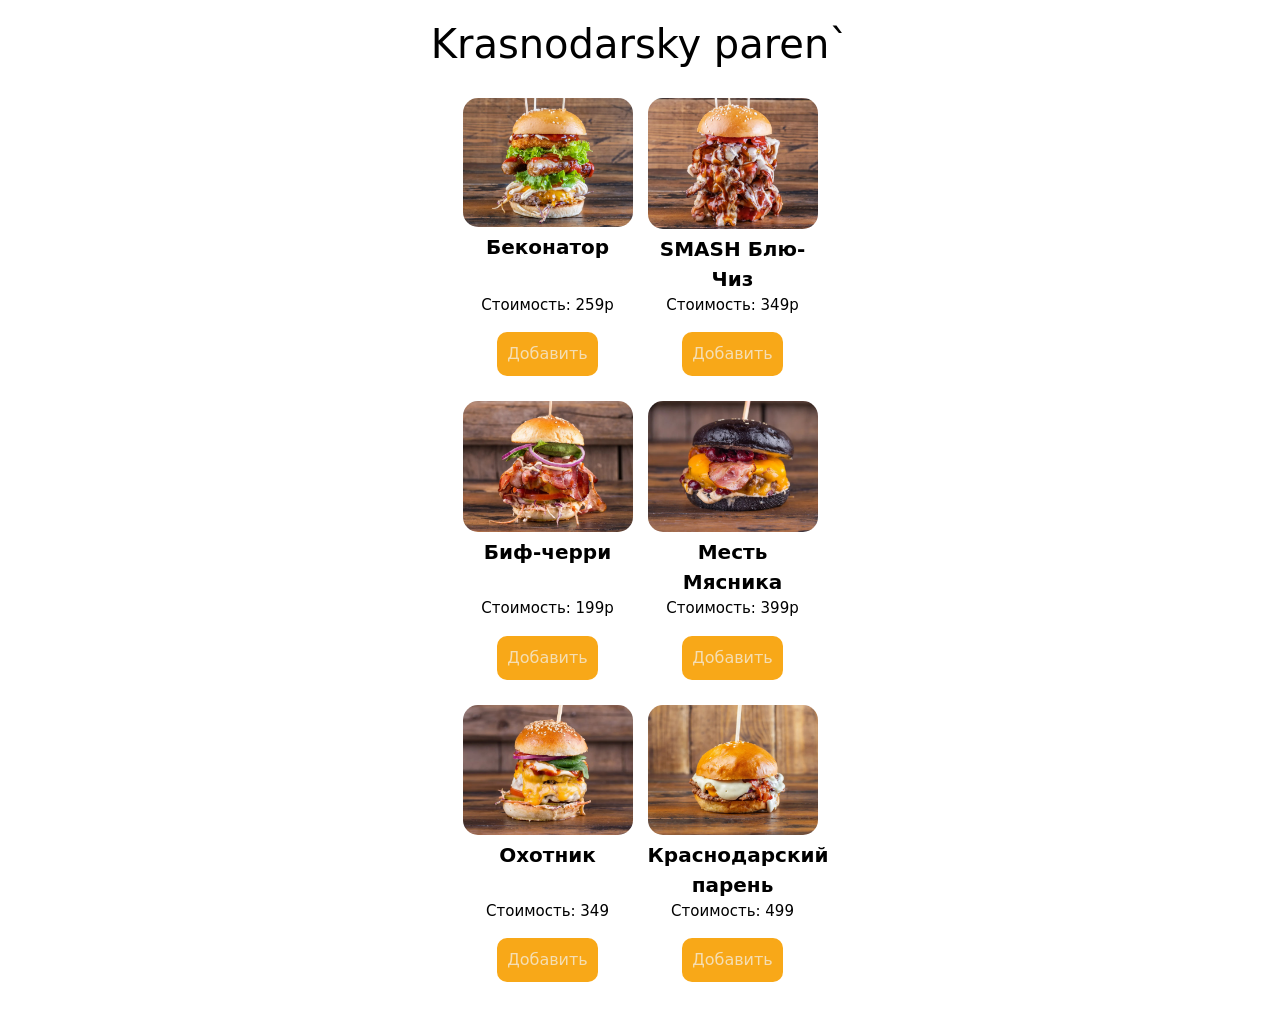
<file: index.html>
<!DOCTYPE html>
<html lang="en">
<head>
    <meta charset="UTF-8">
    <meta name="viewport" content="width=device-width, user-scalable=no, initial-scale=1.0">
    <title>Food</title>
    <script src="https://telegram.org/js/telegram-web-app.js"></script>
    <link href="https://cdn.jsdelivr.net/npm/bootstrap@5.3.3/dist/css/bootstrap.min.css" rel="stylesheet">
    <link rel="stylesheet" href="style.css">
</head>

<body>
    <section class="section">
        <div class="container">
            <div class="section-header">
                <h1>Krasnodarsky paren`</h1>
            </div>

            <div class="products_wrapper">
                <div class="item" id="item_1">
                    <div class="img_box">
                        <img src="images/1.jpg" alt="" class="img">
                    </div>
                    <p class="title">Беконатор</p>
                    <p class="price">Стоимость: 259р</p>
                    <button class="btn" id="btn_1">Добавить</button>
                </div>
    
                <div class="item" id="item_2">
                    <div class="img_box">
                        <img src="images/2.jpg" alt="" class="img">
                    </div>
                    <p class="title">SMASH Блю-Чиз</p>
                    <p class="price">Стоимость: 349р</p>
                    <button class="btn" id="btn_2">Добавить</button>
                </div>
    
                <div class="item" id="item_3">
                    <div class="img_box">
                        <img src="images/3.jpg" alt="" class="img">
                    </div>
                    <p class="title">Биф-черри</p>
                    <p class="price">Стоимость: 199р</p>
                    <button class="btn" id="btn_3">Добавить</button>
                </div>
    
                <div class="item" id="item_4">
                    <div class="img_box">
                        <img src="images/4.jpg" alt="" class="img">
                    </div>
                    <p class="title">Месть Мясника</p>
                    <p class="price">Стоимость: 399р</p>
                    <button class="btn" id="btn_4">Добавить</button>
                </div>
    
                <div class="item" id="item_5">
                    <div class="img_box">
                        <img src="images/5.jpg" alt="" class="img">
                    </div>
                    <p class="title">Охотник</p>
                    <p class="price">Стоимость: 349</p>
                    <button class="btn" id="btn_5">Добавить</button>
                </div>
    
                <div class="item" id="item_6">
                    <div class="img_box">
                        <img src="images/6.jpg" alt="" class="img">
                    </div>
                    <p class="title">Краснодарский парень</p>
                    <p class="price">Стоимость: 499</p>
                    <button class="btn" id="btn_6">Добавить</button>
                </div>
            </div>
        </div>
    </div>

    <script src="https://cdn.jsdelivr.net/npm/bootstrap@5.3.3/dist/js/bootstrap.bundle.min.js"></script>
    <script src="scripts.js"></script>
</body>
</html>
</file>
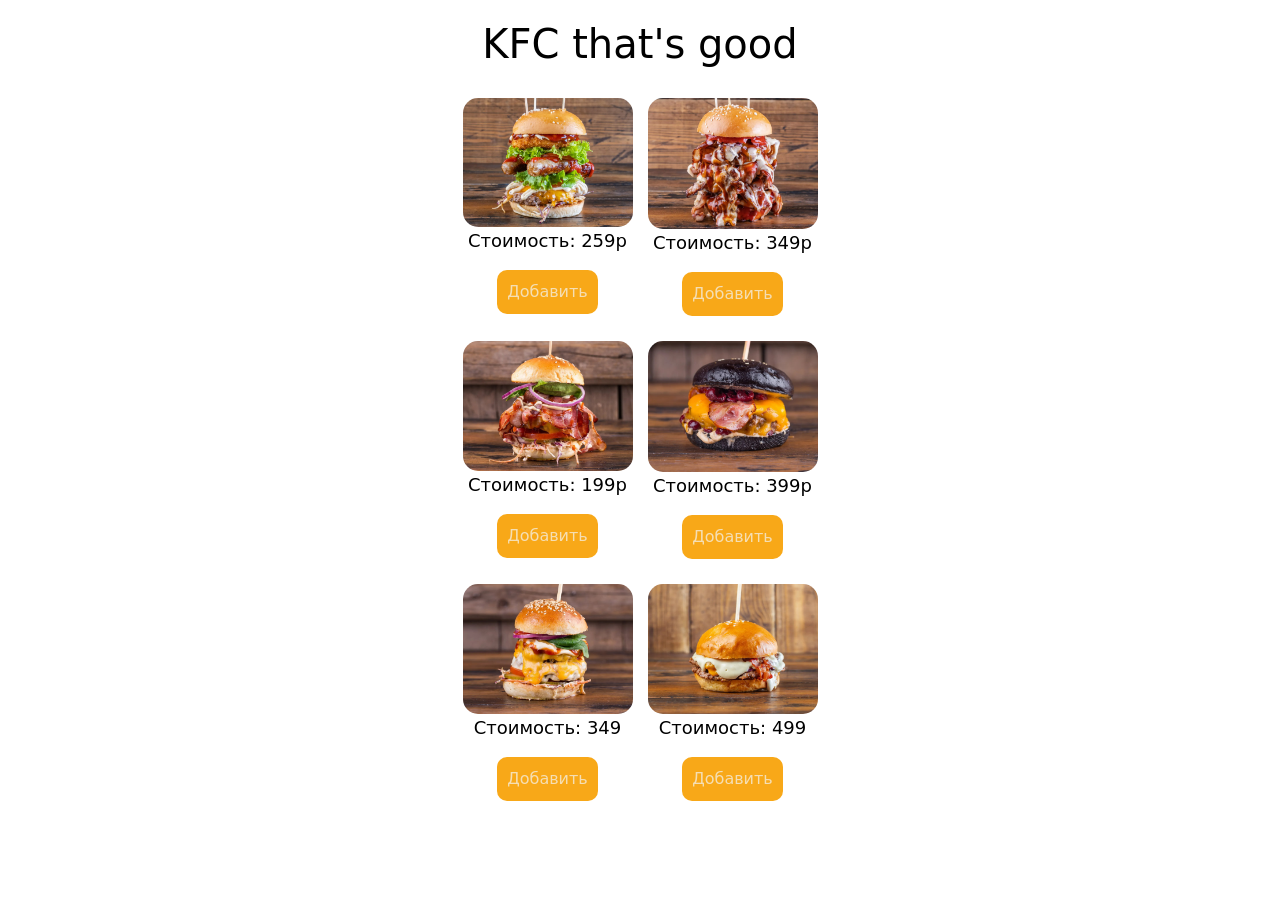
<file: index2.html>
<!DOCTYPE html>
<html lang="en">
<head>
    <meta charset="UTF-8">
    <meta name="viewport" content="width=device-width, initial-scale=1.0">
    <title>Food</title>
    <script src="https://telegram.org/js/telegram-web-app.js"></script>
    <link href="https://cdn.jsdelivr.net/npm/bootstrap@5.3.3/dist/css/bootstrap.min.css" rel="stylesheet">
    <link rel="stylesheet" href="style.css">
</head>

<body>
    <section class="section">
        <div class="container">
            <div class="section-header">
                <h1>KFC that's good</h1>
            </div>

            <div class="products_wrapper">
                <div class="item" id="item_1">
                    <div class="img_box">
                        <img src="images/1.jpg" alt="" class="img">
                    </div>
                    <p>Стоимость: 259р</p>
                    <button class="btn" id="btn_1">Добавить</button>
                </div>
    
                <div class="item" id="item_2">
                    <div class="img_box">
                        <img src="images/2.jpg" alt="" class="img">
                    </div>
                    <p>Стоимость: 349р</p>
                    <button class="btn" id="btn_2">Добавить</button>
                </div>
    
                <div class="item" id="item_3">
                    <div class="img_box">
                        <img src="images/3.jpg" alt="" class="img">
                    </div>
                    <p>Стоимость: 199р</p>
                    <button class="btn" id="btn_3">Добавить</button>
                </div>
    
                <div class="item" id="item_4">
                    <div class="img_box">
                        <img src="images/4.jpg" alt="" class="img">
                    </div>
                    <p>Стоимость: 399р</p>
                    <button class="btn" id="btn_4">Добавить</button>
                </div>
    
                <div class="item" id="item_5">
                    <div class="img_box">
                        <img src="images/5.jpg" alt="" class="img">
                    </div>
                    <p>Стоимость: 349</p>
                    <button class="btn" id="btn_5">Добавить</button>
                </div>
    
                <div class="item" id="item_6">
                    <div class="img_box">
                        <img src="images/6.jpg" alt="" class="img">
                    </div>
                    <p>Стоимость: 499</p>
                    <button class="btn" id="btn_6">Добавить</button>
                </div>
            </div>
        </div>
    </div>

    <script src="https://cdn.jsdelivr.net/npm/bootstrap@5.3.3/dist/js/bootstrap.bundle.min.js"></script>
    <script src="scripts.js"></script>
</body>
</html>
</file>
<file: style.css>
body {
    margin: 0;
    padding: 0;
    font-size: 18px;
    text-align: center;
    color: var(--tg-theme-text-color);
    background-color: var(--tg-theme-bg-color);
}

.section-header {
    margin-top: 20px;
}

.products_wrapper {
    margin: 30px 10px 40px 10px;
    display: grid;
    grid-template-columns: repeat(2, 170px);
    column-gap: 15px;
    row-gap: 25px;
    justify-content: center;
}

.img {
    width: 100%;
    border-radius: 15px;

}

.item {
    text-align: center;
    display: flex;
    flex-direction: column;

}
.title {
    text-align: center;
    margin-top: 5px;
    margin-bottom: 0;
    font-size: 20px;
    font-weight: 600;
    flex-grow: 1;
    
}
.price {
    margin-top: 5;
    font-size: 15px;
    font-weight: 500;
}

.btn {
    align-self: center;
    padding: 10px 10px;
    border: none;
    background: rgb(248, 168, 24);
    border-radius: 10px;
    color: wheat;
    font-weight: 500;

    transition: background .2s linear;
}

.btn:hover {
    background: lightgreen;
}

.added-to-cart {
    display: inline-block;
    padding: 10px 10px;
    border: none;
    background: rgb(204, 49, 49);
    border-radius: 10px;
    color: white;
    font-weight: 500;

    transition: background .2s linear;
}
</file>
